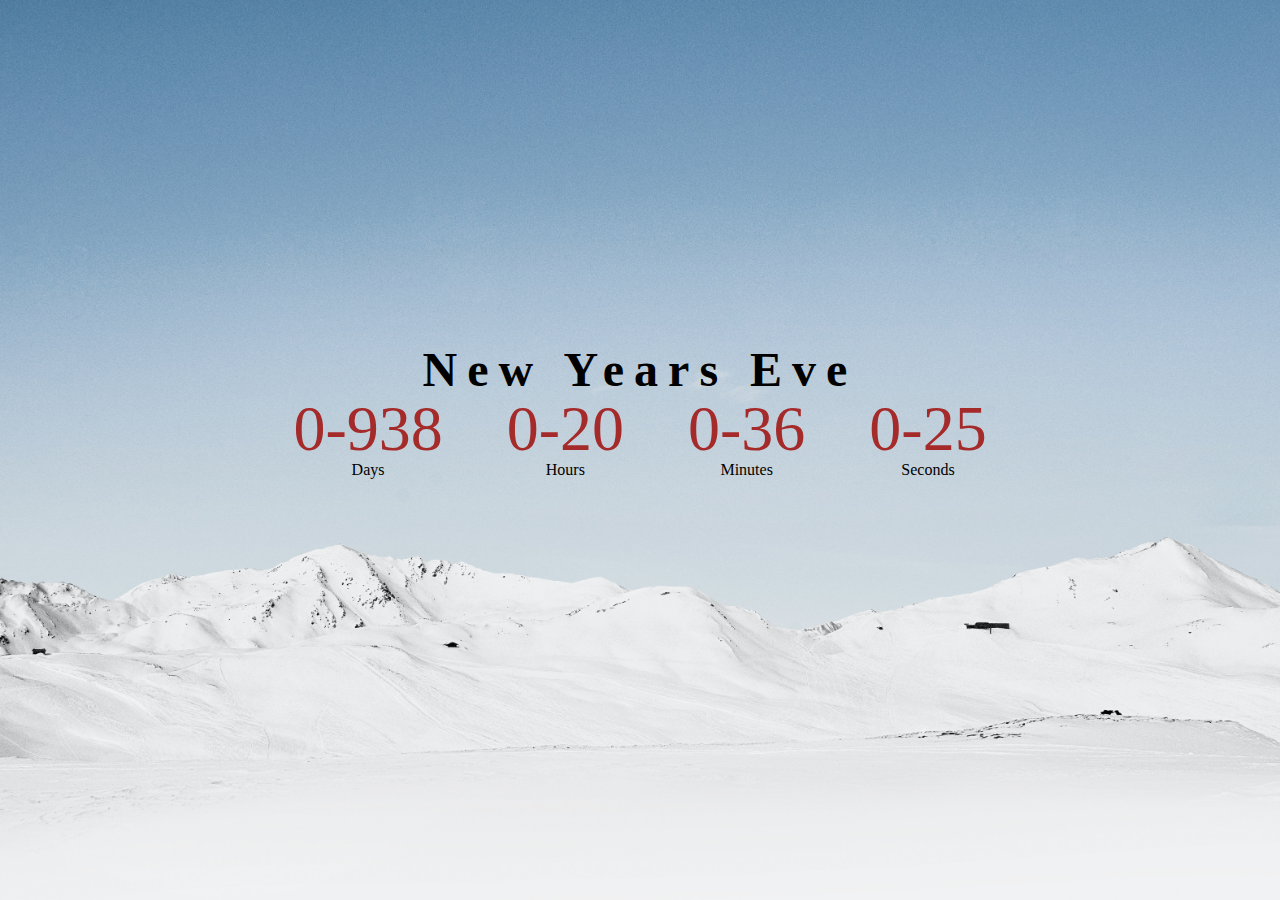
<file: 10 Javascript/Countdown Timer/index.html>
<!DOCTYPE html>
<html lang="en">
<head>
    <meta charset="UTF-8">
    <meta http-equiv="X-UA-Compatible" content="IE=edge">
    <meta name="viewport" content="width=device-width, initial-scale=1.0">
    <title>Coutdown Timer</title>


    <!-- =================Style================ -->
    <link rel="stylesheet" href="style.css">

    <!-- ======================other imports================== -->


</head>
<body>
    
    <h1>New Years Eve</h1>

    <div class="countdown-con">
        <div class=" con days-c">
            <p class="big-text" id="days"> 0
            </p>
            <span>Days</span>
        </div>


        <div class=" con hours-c">
            <p class="big-text" id="hours"> 0
            </p>
            <span>Hours</span>
        </div>


        <div class=" con minutes-c">
            <p class="big-text" id="min"> 0
            </p>
            <span>Minutes</span>
        </div>


        <div class=" con Seconds-c">
            <p class="big-text" id="sec"> 0
            </p> 
            <span>Seconds</span>
        </div>
    </div>


    <!-- ================Script==================== -->
    <script src="script.js"></script>
</body>
</html>
</file>
<file: 10 Javascript/Countdown Timer/style.css>
* {
  font-family: pop;
  margin: 0;
  padding: 0;
  box-sizing: border-box;
  font-family: Poppins;
}

body{
  background-image: url(img/bg.jpg);
  min-height: 100vh;
  background-size: cover;
  background-position: center;

  display: flex;
  flex-direction: column;
  align-items: center;
  justify-content: center;
}

h1{
  font-size: 3rem;
  margin-top: -5rem;
  letter-spacing: 10px;
}

.countdown-con{
  display: flex;
  flex-wrap: wrap;
  justify-content: center;
}

.big-text{
  font-size: 4rem;
  line-height: 1;
  margin: 0 2rem;
  font-weight: 500;
 font-family: Bahnschrift;
  color: brown;
}

.con{
  text-align: center;
}
</file>
